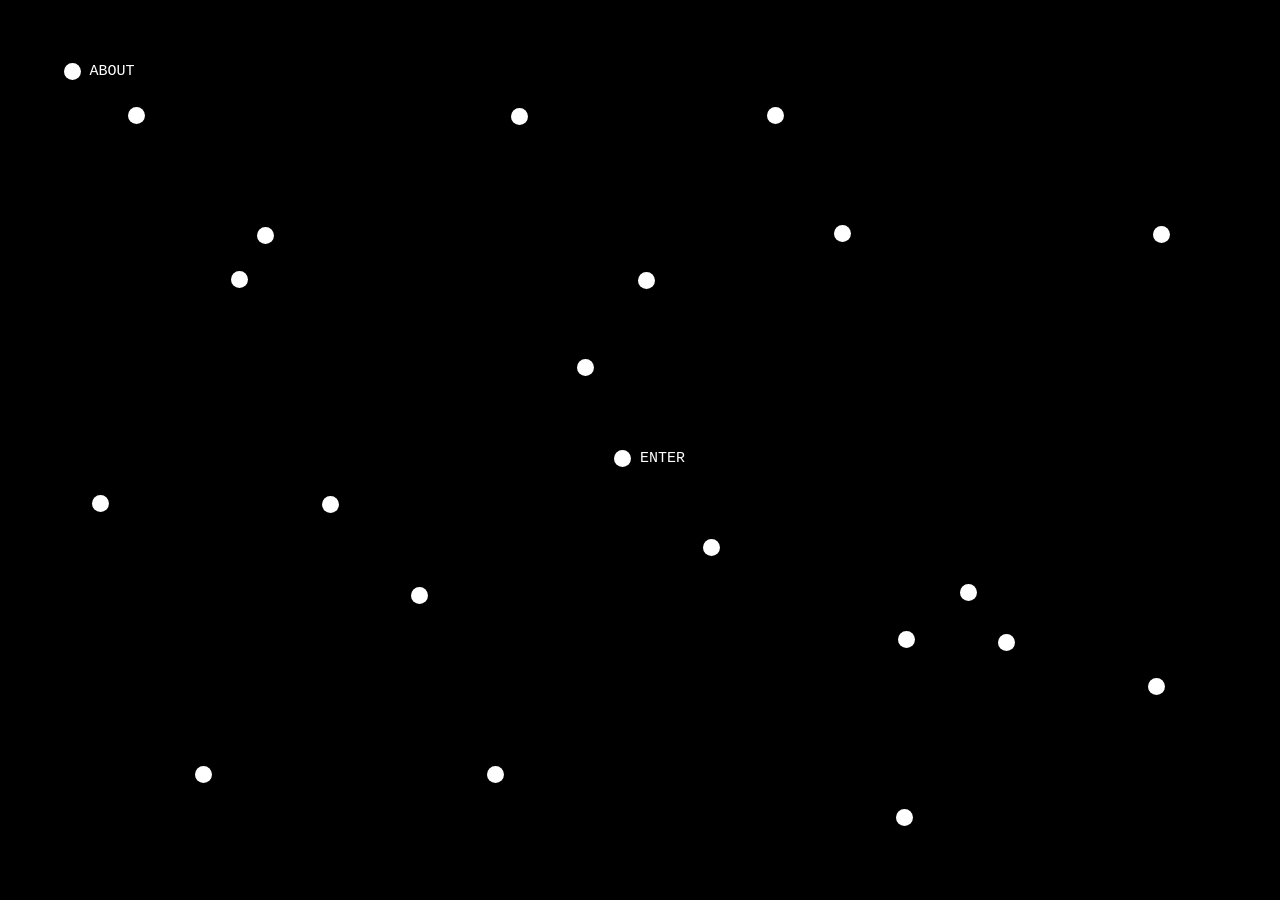
<file: index.html>
<!DOCTYPE html>
<html lang="de">
<head>
  <meta charset="UTF-8">
  <title>Redirecting to Start</title>
  <!-- Automatische Weiterleitung zu start.html -->
  <meta http-equiv="refresh" content="0; URL=start.html">
</head>
<body>
  <p>Du wirst weitergeleitet zu <a href="start.html">start.html</a>...</p>
</body>
</html>
</file>
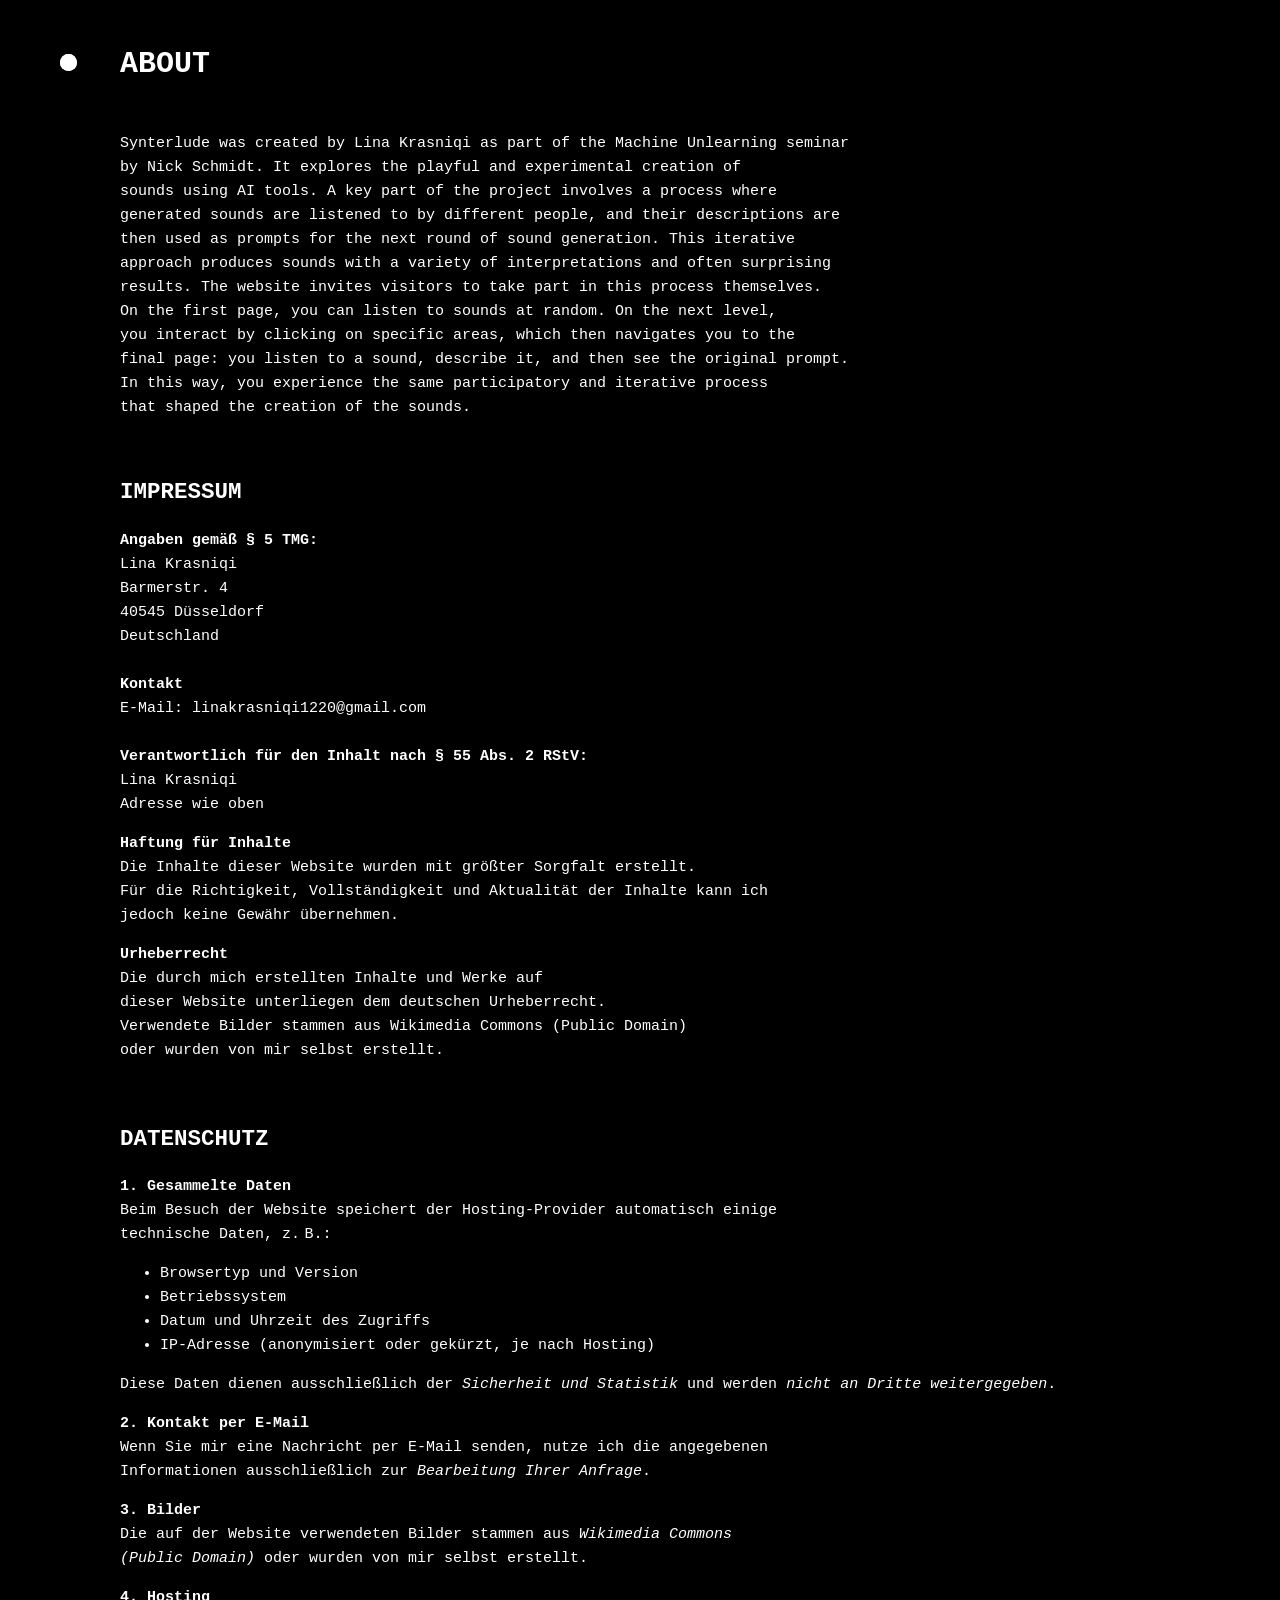
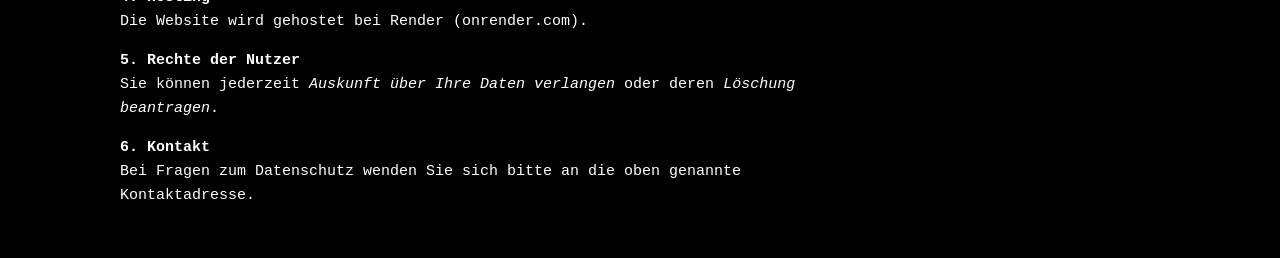
<file: about.html>
<!DOCTYPE html>
<html lang="de">
<head>
    <meta charset="UTF-8">
    <meta name="viewport" content="width=device-width, initial-scale=1.0">
    <title>Synterlude</title>
    <style>
        body {
            background-color: #000000; /* Schwarz */
            color: #ffffff; /* Weißer Text */
            font-family: 'Courier New', monospace;
            font-size: 15px;
            line-height: 1.6;
            margin: 0;
            padding: 20px;
        }

        h1, h2 {
            color: #ffffff;
        }

        section {
            margin-bottom: 30px;
        }

        /* Flattersatz + eigene Zeilenumbrüche möglich */
        section p {
            max-width: 750px;       /* Maximale Zeilenbreite für guten Lesefluss */
            white-space: pre-wrap;  /* Zeilenumbrüche aus HTML werden übernommen */
            word-wrap: break-word;  /* Lange Wörter umbrechen */
            text-align: left;       /* Flattersatz (links) */
        }
    </style>
</head>
<body>
    <h1>ABOUT</h1>

    <section id="entstehung">
<p>
Synterlude was created by Lina Krasniqi as part of the Machine Unlearning seminar 
by Nick Schmidt. It explores the playful and experimental creation of 
sounds using AI tools. A key part of the project involves a process where 
generated sounds are listened to by different people, and their descriptions are 
then used as prompts for the next round of sound generation. This iterative 
approach produces sounds with a variety of interpretations and often surprising 
results. The website invites visitors to take part in this process themselves. 
On the first page, you can listen to sounds at random. On the next level, 
you interact by clicking on specific areas, which then navigates you to the 
final page: you listen to a sound, describe it, and then see the original prompt. 
In this way, you experience the same participatory and iterative process 
that shaped the creation of the sounds.
        </p>
    </section>

    <section id="datenschutz">
        <h2>IMPRESSUM</h2>
   <p><strong>Angaben gemäß § 5 TMG:</strong>
Lina Krasniqi
Barmerstr. 4
40545 Düsseldorf
Deutschland

<strong>Kontakt</strong>
E-Mail: linakrasniqi1220@gmail.com

<strong>Verantwortlich für den Inhalt nach § 55 Abs. 2 RStV:</strong>
Lina Krasniqi
Adresse wie oben
</p>

<p><strong>Haftung für Inhalte</strong>
Die Inhalte dieser Website wurden mit größter Sorgfalt erstellt. 
Für die Richtigkeit, Vollständigkeit und Aktualität der Inhalte kann ich 
jedoch keine Gewähr übernehmen.
</p>

<p><strong>Urheberrecht</strong>
Die durch mich erstellten Inhalte und Werke auf 
dieser Website unterliegen dem deutschen Urheberrecht.
Verwendete Bilder stammen aus Wikimedia Commons (Public Domain) 
oder wurden von mir selbst erstellt.
</p><br>


    <section id="impressum">
        <h2>DATENSCHUTZ</h2>
        <p><strong>1. Gesammelte Daten</strong>
Beim Besuch der Website speichert der Hosting-Provider automatisch einige technische Daten, z. B.:
<ul>
    <li>Browsertyp und Version</li>
    <li>Betriebssystem</li>
    <li>Datum und Uhrzeit des Zugriffs</li>
    <li>IP-Adresse (anonymisiert oder gekürzt, je nach Hosting)</li>
</ul>
Diese Daten dienen ausschließlich der <em>Sicherheit und Statistik</em> und werden <em>nicht an Dritte weitergegeben</em>.
</p>

<p><strong>2. Kontakt per E-Mail</strong>
Wenn Sie mir eine Nachricht per E-Mail senden, nutze ich die angegebenen Informationen ausschließlich zur <em>Bearbeitung Ihrer Anfrage</em>.
</p>

<p><strong>3. Bilder</strong>
Die auf der Website verwendeten Bilder stammen aus <em>Wikimedia Commons 
(Public Domain)</em> oder wurden von mir selbst erstellt.
</p>

<p><strong>4. Hosting</strong>
Die Website wird gehostet bei Render (onrender.com).
</p>

<p><strong>5. Rechte der Nutzer</strong>
Sie können jederzeit <em>Auskunft über Ihre Daten verlangen</em> oder deren <em>Löschung beantragen</em>.
</p>

<p><strong>6. Kontakt</strong>
Bei Fragen zum Datenschutz wenden Sie sich bitte an die oben genannte Kontaktadresse.
</p>
        </p>
    </section>
</body>
</html><body style="padding-left: 120px;"></body>
<a href="start.html" class="circle-link"></a>

<style>
.circle-link {
    display: inline-block;
    width: 17px;
    height: 17px;
    background-color: #ffffff;
    border-radius: 50%;
    text-decoration: none;
    cursor: pointer;

    position: absolute;   /* wichtig für feste Position */
    top: 54px;           /* Abstand vom oberen Rand */
    left: 60px;          /* Abstand vom linken Rand */
}
</style><a href="start.html" class="link-dot"></a>

<style>
/* Basis für den Punkt */
.link-dot {
    display: inline-block;
    width: 17px;
    height: 17px;
    background-color: #ffffff;
    border-radius: 50%;       /* macht rund */
    text-decoration: none;
    cursor: pointer;

    /* Positionierung */
    position: absolute;       /* frei auf der Seite platzierbar */
    top: 54px;                /* Abstand vom oberen Rand */
    left: 60px;               /* Abstand vom linken Rand */

    /* Hover-Effekt vorbereiten */
    transition: all 0.3s ease;
}

/* Hover-Leuchteffekt */
.link-dot:hover {
    box-shadow: 0 0 15px 5px rgb(255, 255, 255); /* Leuchteffekt */
    transform: scale(1);                           /* optional */
}
</style>
</file>
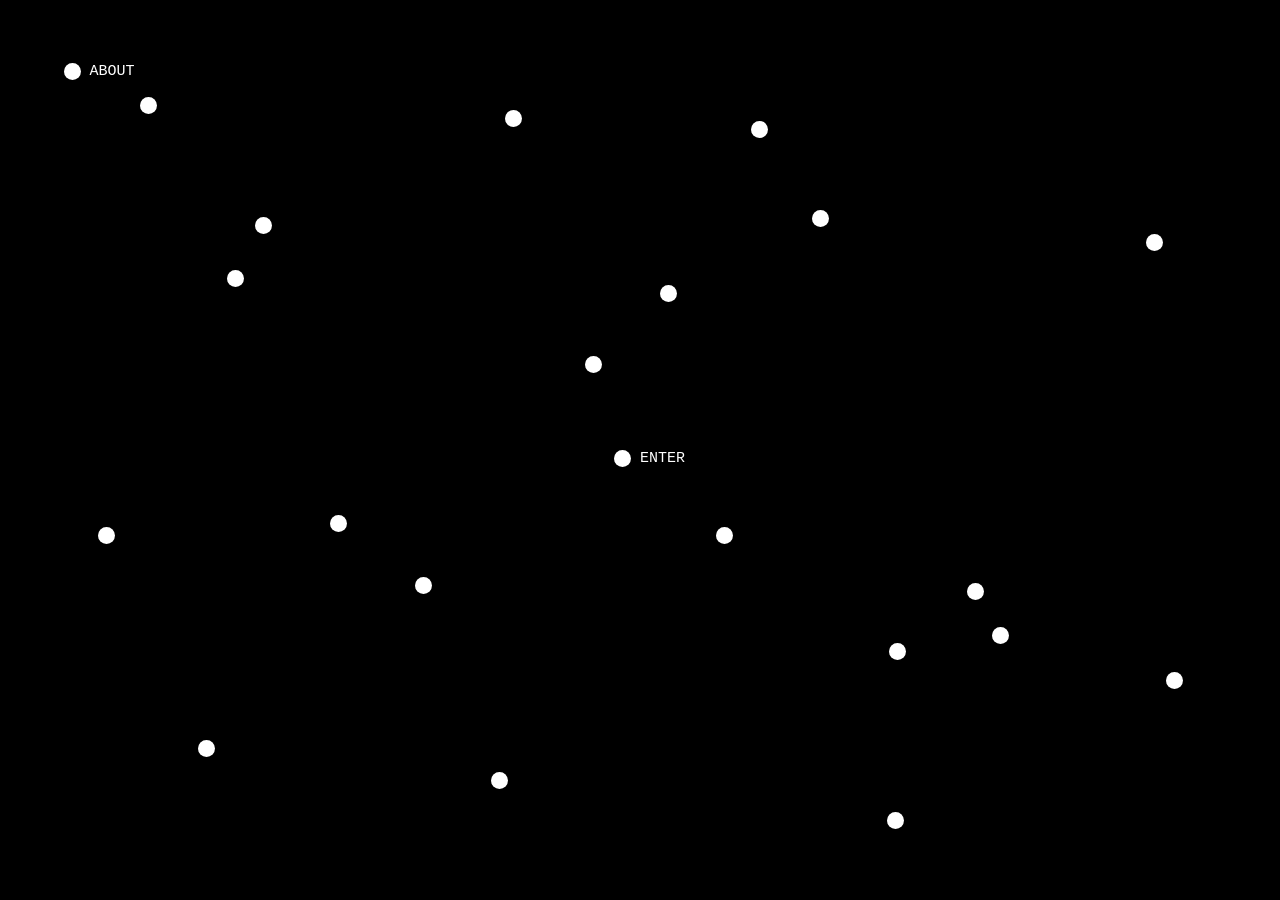
<file: start.html>
<!DOCTYPE html>
<html lang="de">
<head>
<meta charset="UTF-8">
<meta name="viewport" content="width=device-width, initial-scale=1.0">
<title>Synterlude</title>

<style>
body {
    margin: 0;
    padding: 0;
    background-color: black;
    color: white;
    font-family: Arial, sans-serif;
    overflow: hidden;
}

.dot {
    position: absolute;
    width: 17px;
    height: 17px;
    border-radius: 50%;
    cursor: pointer;
}

#hint {
    position: absolute;
    color: white;
    font-family: 'Courier New', monospace;
    font-size: 15px;
    opacity: 0;
    transition: opacity 0.3s;
    pointer-events: none;
}

.text-box {
    position: absolute;
    font-size: 15px;
    font-family: 'Courier New', monospace;
}

.link-dot {
    transition: all 0.3s ease;
}

.link-dot:hover {
    box-shadow: 0 0 15px 5px rgb(255, 255, 255);
}
</style>
</head>

<body>

<div id="hint">click the dots</div>

<!-- TEXT -->
<div class="text-box" id="enter">ENTER</div>
<div class="text-box" id="about">ABOUT</div>

<script>
const hint = document.getElementById("hint");

// 🔥 Prozent-System (dein Layout bleibt gleich!)
const dots = [
    { x: 0.07, y: 0.55, sound: "startsound/echo person die flüstert Kopie.wav" },
    { x: 0.2, y: 0.25, sound: "startsound/paralysis.wav" },
    { x: 0.4, y: 0.12, sound: "startsound/aircraft1.wav" },
    { x: 0.5, y: 0.3, sound: "startsound/falling.wav" },
    { x: 0.75, y: 0.65, sound: "startsound/a_deep_bass_sound_and_laughter_pt3 Kopie.wav" },
    { x: 0.9, y: 0.75, sound: "startsound/A_mother_who_sings_aKopie.wav" },
    { x: 0.7, y: 0.9, sound: "startsound/Capture_by_horror_cl_.wav" },
    { x: 0.15, y: 0.85, sound: "startsound/Glck Prsn sht was schlm Kopie.wav" },
    { x: 0.1, y: 0.12, sound: "startsound/dream_core_.wav" },
    { x: 0.25, y: 0.55, sound: "startsound/Rave_and_really_stro_.wav" },
    { x: 0.38, y: 0.85, sound: "startsound/sinking_into_a_coma__.wav" },
    { x: 0.55, y: 0.6, sound: "startsound/A person which is dying Kopie.wav" },
    { x: 0.65, y: 0.25, sound: "startsound/a_deep_bass_sound_and_laughter_pt4 Kopie.wav" },
    { x: 0.18, y: 0.3, sound: "startsound/a_guy_who_has_such_p.wav" },
    { x: 0.32, y: 0.65, sound: "startsound/A_village_woman_sing_.wav" },
    { x: 0.45, y: 0.4, sound: "startsound/absurd Kopie.wav" },
    { x: 0.6, y: 0.12, sound: "startsound/An echo and a person whispering in German._1 Kopie.wav" },
    { x: 0.9, y: 0.25, sound: "startsound/Muslim_call_to_praye_.wav" },
    { x: 0.7, y: 0.7, sound: "startsound/Eine Person die plötzlich angst hat pt2 Kopie.wav" },
    { x: 0.78, y: 0.7, sound: "startsound/orthodox_christian_chant_pt1 Kopie.wav" }
];

const linkDots = [
    { x: 0.48, y: 0.5, link: "chant.html" },
    { x: 0.05, y: 0.07, link: "about.html" }
];

// 👉 Funktion zum Umrechnen
function setPosition(el, x, y) {
    el.style.left = (x * window.innerWidth) + "px";
    el.style.top = (y * window.innerHeight) + "px";
}

// 🎵 Sound dots
dots.forEach(item => {
    const dot = document.createElement("div");
    dot.classList.add("dot", "sound");
    dot.style.backgroundColor = "white";

    setPosition(dot, item.x, item.y);

    dot.addEventListener("click", () => {
        new Audio(item.sound).play();
    });

    document.body.appendChild(dot);
});

// 🔗 Link dots
linkDots.forEach(item => {
    const dot = document.createElement("a");
    dot.classList.add("dot", "link-dot");
    dot.href = item.link;
    dot.style.backgroundColor = "white";

    setPosition(dot, item.x, item.y);

    document.body.appendChild(dot);
});

// 🔤 TEXT POSITIONEN
// ABOUT zu about.html Dot: Offset X = 0.08 - 0.05 = 0.03, Offset Y = 0
// Anwenden auf ENTER zu chant.html Dot: 0.48 + 0.03 = 0.51, Y bleibt 0.5
setPosition(document.getElementById("enter"), 0.50, 0.5);
setPosition(document.getElementById("about"), 0.07, 0.07);

// 🔄 Bewegung bleibt gleich (aber jetzt responsive Grenzen)
document.querySelectorAll(".dot").forEach(dot => {

    if (dot.classList.contains("link-dot")) return;

    let offsetX = Math.random() * 2 - 1;
    let offsetY = Math.random() * 2 - 1;
    let speed = Math.random() * 0.4 + 0.1;

    function move() {
        let x = parseFloat(dot.style.left);
        let y = parseFloat(dot.style.top);

        offsetX += (Math.random() - 0.5) * 0.03;
        offsetY += (Math.random() - 0.5) * 0.03;

        x += offsetX * speed;
        y += offsetY * speed;

        const maxX = window.innerWidth - 17;
        const maxY = window.innerHeight - 17;

        if (x <= 0 || x >= maxX) offsetX *= -1;
        if (y <= 0 || y >= maxY) offsetY *= -1;

        dot.style.left = Math.max(0, Math.min(x, maxX)) + "px";
        dot.style.top = Math.max(0, Math.min(y, maxY)) + "px";

        requestAnimationFrame(move);
    }

    move();
});

// 💡 Klick-Hinweis bleibt gleich
document.addEventListener("click", function(event) {
    const target = event.target;

    if (!target.classList.contains("sound") && !target.classList.contains("link-dot")) {
       const hintWidth = hint.offsetWidth;
const hintHeight = hint.offsetHeight;

hint.style.left = (event.pageX - hintWidth / 2) + "px";  // horizontal zentriert
hint.style.top = (event.pageY - hintHeight - 0) + "px"; // 10px oberhalb des Cursors
        hint.style.opacity = "1";

        setTimeout(() => hint.style.opacity = "0", 3000);
    }
});
</script>

</body>
</html>
</file>
